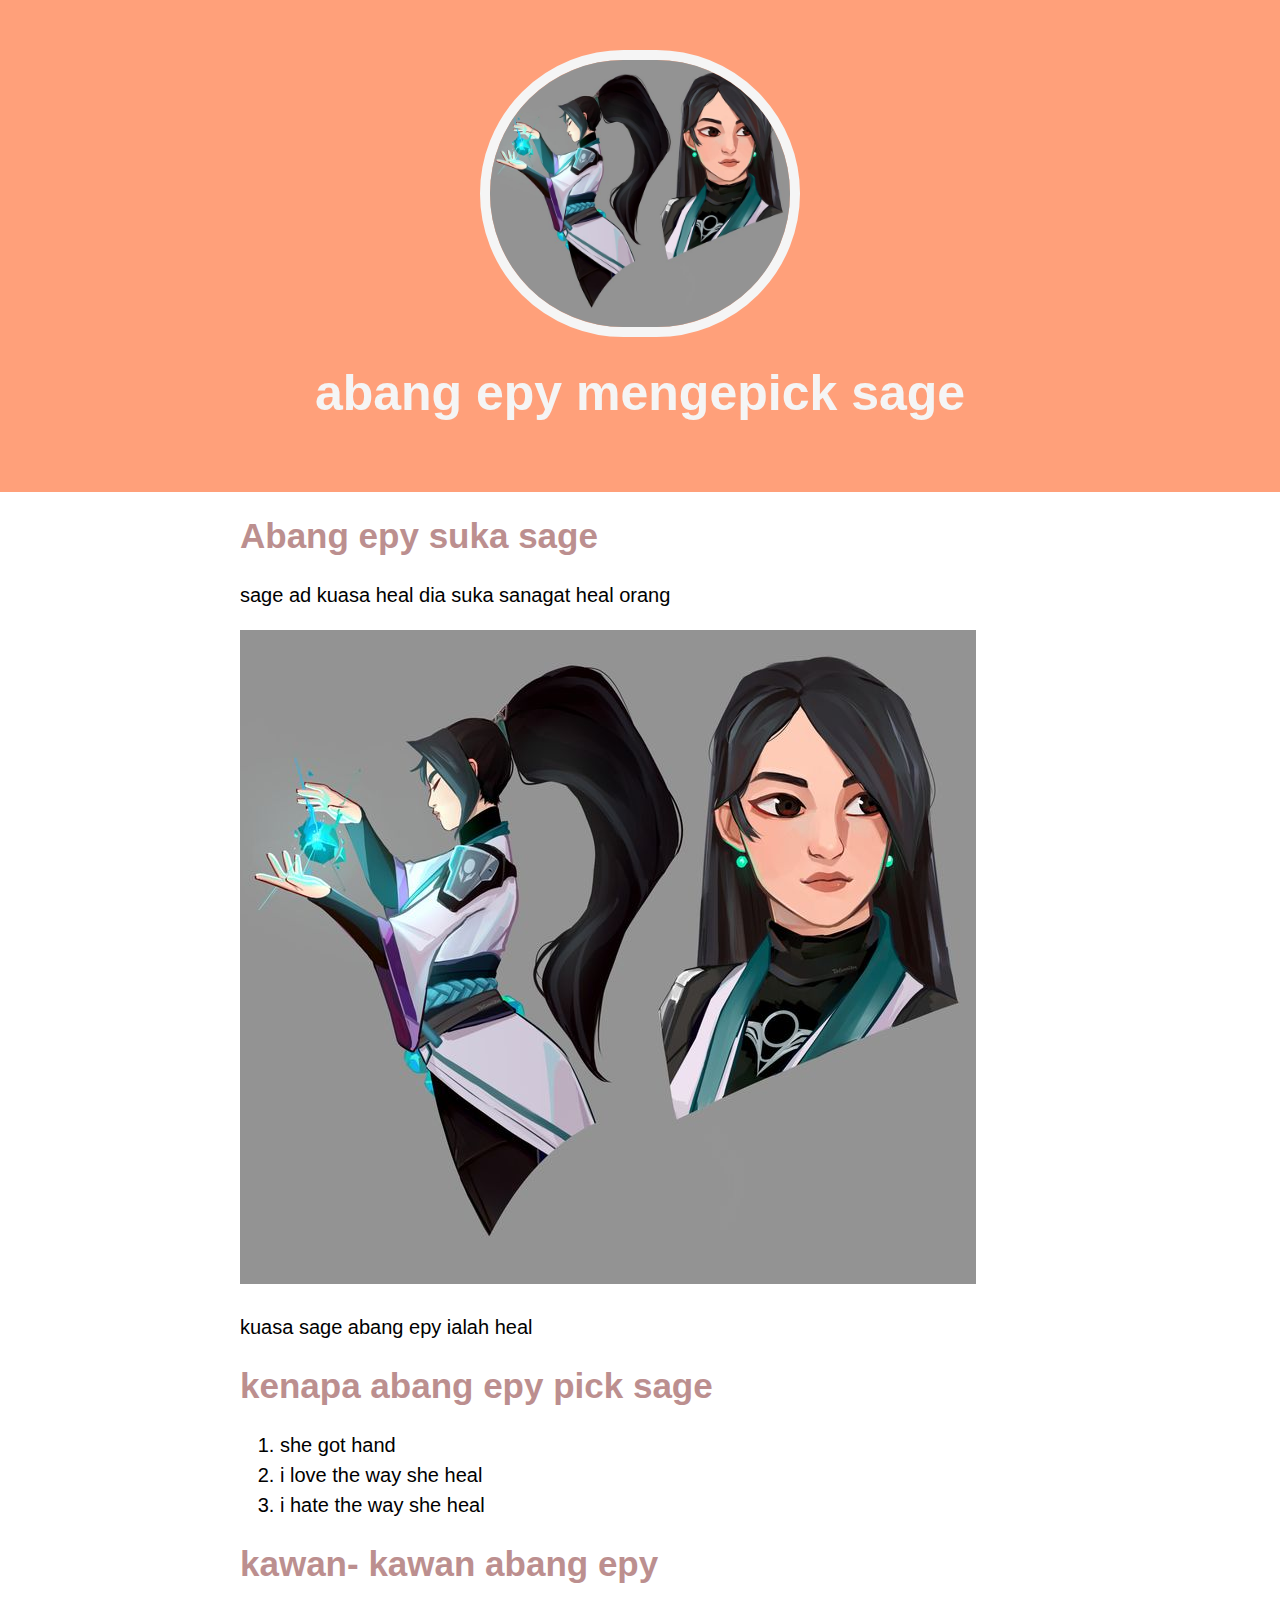
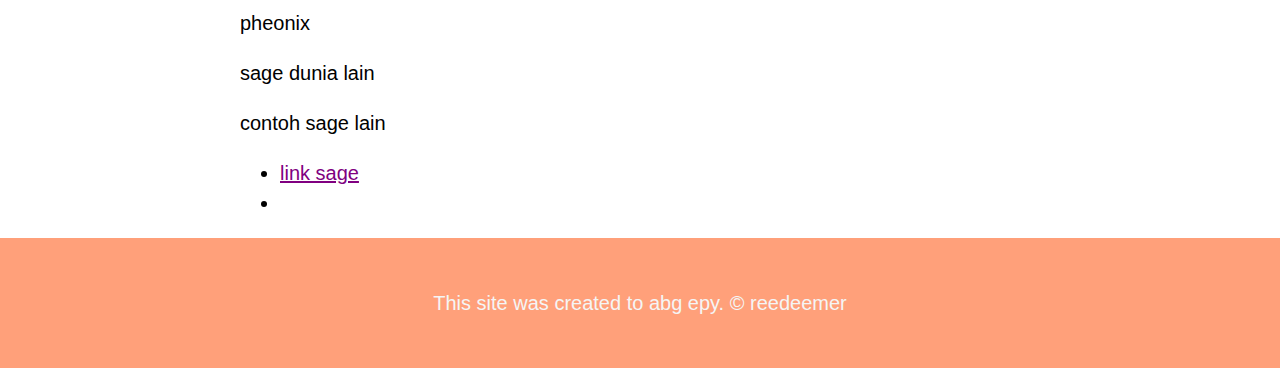
<file: index.html>
<!DOCTYPE html>
<html>
<head>
	<meta charset="utf-8">
	<meta name="viewport" content="width=device-width, initial-scale=1">
	<title>Why Abang Epy choose Sage</title>
	<link rel="stylesheet" type="text/css" href="css/sage.css">
</head>
<body>
	<!-- header element -->
	<header>
		<img src="img/sage.jpg">
		<h1> abang epy mengepick sage</h1>
	</header>

	<!-- main element -->
	<main>
		<h2> Abang epy suka sage</h2>
		<p>sage ad kuasa heal dia suka sanagat heal orang</p>
		<img src="img/sage.jpg">
		<p>kuasa sage abang epy ialah heal</p>
		<h2>kenapa abang epy pick sage</h2>
		<ol>
			<li>she got hand</li>
			<li>i love the way she heal</li>
			<li>i hate the way she heal</li>
		</ol>
		<h2>kawan- kawan abang epy</h2>
		<p>pheonix</p>
		<p>sage dunia lain</p>
		<p>contoh sage lain</p>
		<ul>
			<li><a target="_blank" href="https://valorant.fandom.com/wiki/Sage">link sage</a><li>
	</main>

	<!-- footer emelemt -->
	<footer>This site was created to abg epy. &copy; reedeemer</footer>

</body>
</html>
</file>
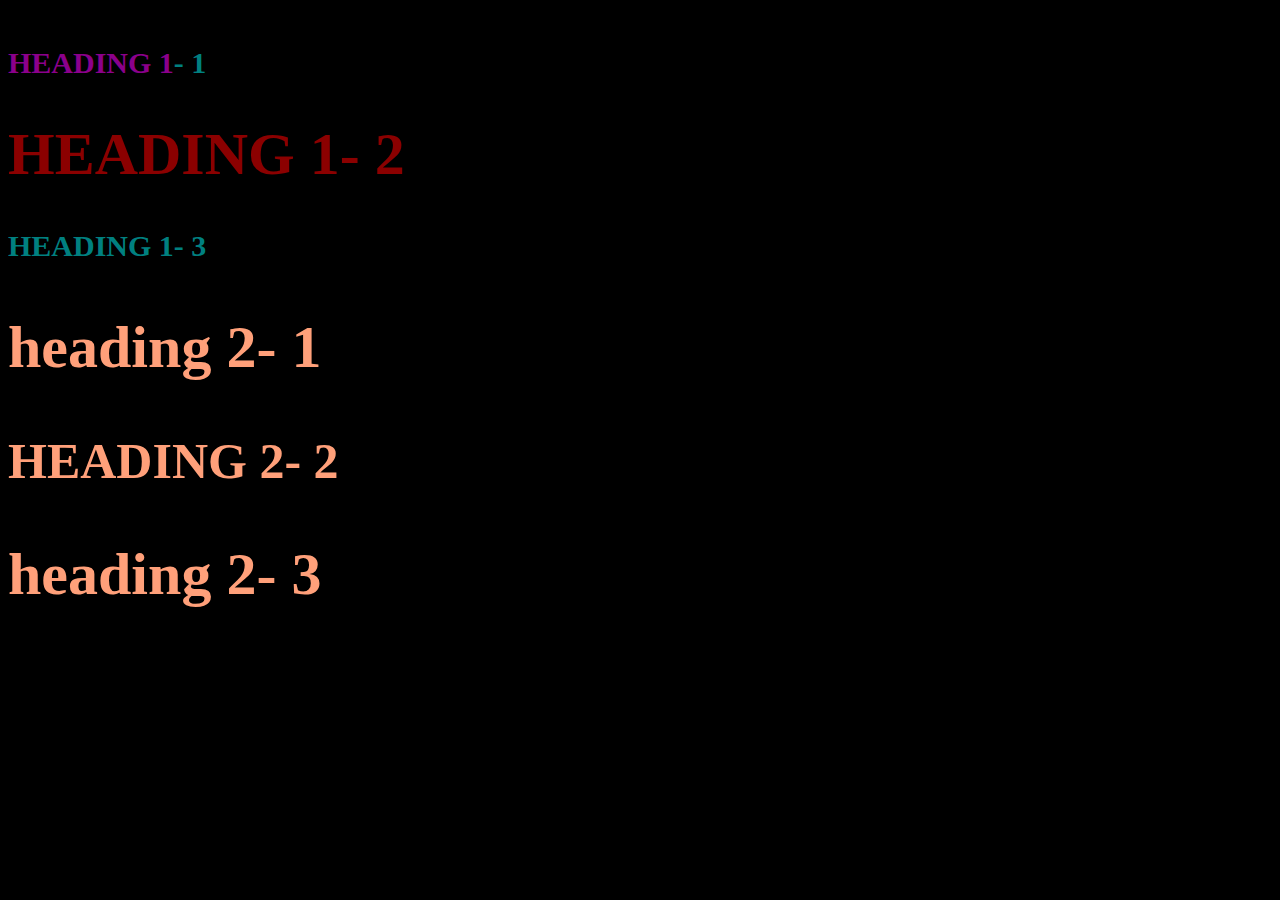
<file: style.html>
<!DOCTYPE html>
<html>
<head>
	<meta charset="utf-8">
	<meta name="viewport" content="width=device-width, initial-scale=1">
	<title>testing style</title>
	<link rel="stylesheet" type="text/css" href="css/test.css">
</head>
<body>
	<span>Span element</span>
	<h1 class="small" ><span>heading 1</span>- 1</h1>
	<h1 class="big small" >heading 1- 2</h1>
	<h1 class="small">heading 1- 3</h1>
	<h2 class="big">heading 2- 1</h1>
	<h2 class="small">heading 2- 2</h1>
	<h2 class="big">heading 2- 3</h1>
</body>
</html>
</file>
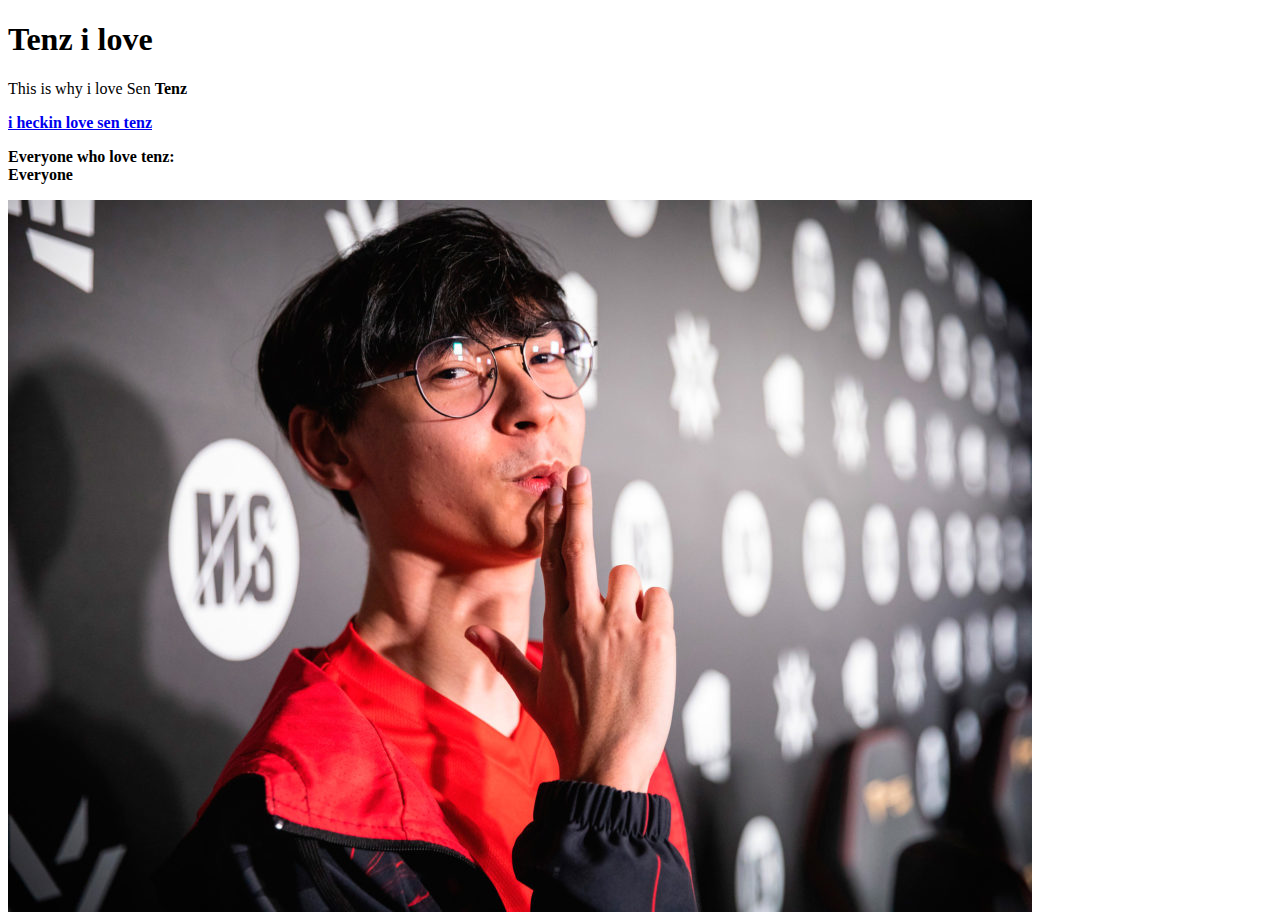
<file: tenz.html>
<!DOCTYPE html>
<html>
<head>
	<title>Tenz I ove</title>
</head>
<body>
<h1>Tenz i love</h1>
<p>This is why i love Sen <b>Tenz<b></p>
<a href="https://liquipedia.net/valorant/TenZ" target="_blank" title="this will give liquipedia">i heckin love sen tenz</a>

<p>Everyone who love tenz:<br>
Everyone</p>
<img src="img/sen.jpg">
</body>
<html/>
</file>
<file: css/sage.css>
body{
	margin: 0;
	font-family: Arial;
	font-size: 20px;
	line-height: 30px;

}

header{
	background-color: lightsalmon;
	text-align: center;
	padding-top: 50px;
	padding-bottom: 50px;

}

h1,h2{
	font-family: sans-serif;
}

header h1{
	color: whitesmoke;
	font-size: 50px;
	

}

header img{
	border-radius: 200px;
	width: 300px;
	border: 10px solid whitesmoke;

}

main{
	max-width: 800px;
	margin: 0 auto;
	padding: 0 20px;
}

main img{
	max-width: 100%;
}

h2{
	font-size: 35px;
	color: rosybrown;
}

a{
	color: purple;

}

a:hover{
	color: darkred;
}

footer{
	background-color: lightsalmon;
	text-align: center;
	color: whitesmoke;
	padding: 50px;
}

footer p{
	margin: 0;
}
</file>
<file: css/test.css>
body{
	background-color: black;

}
h1{
		font-size: 30px;
		color: teal;
	}

	h2{
		font-size: 50px;
		color: lightsalmon;
	}

	.big{
		font-size: 60px;

	}

	.small{
		text-transform: uppercase;
	}

	.big.small{
		color: darkred;
	}

	h1 span{
		color: darkmagenta;
	}
</file>
